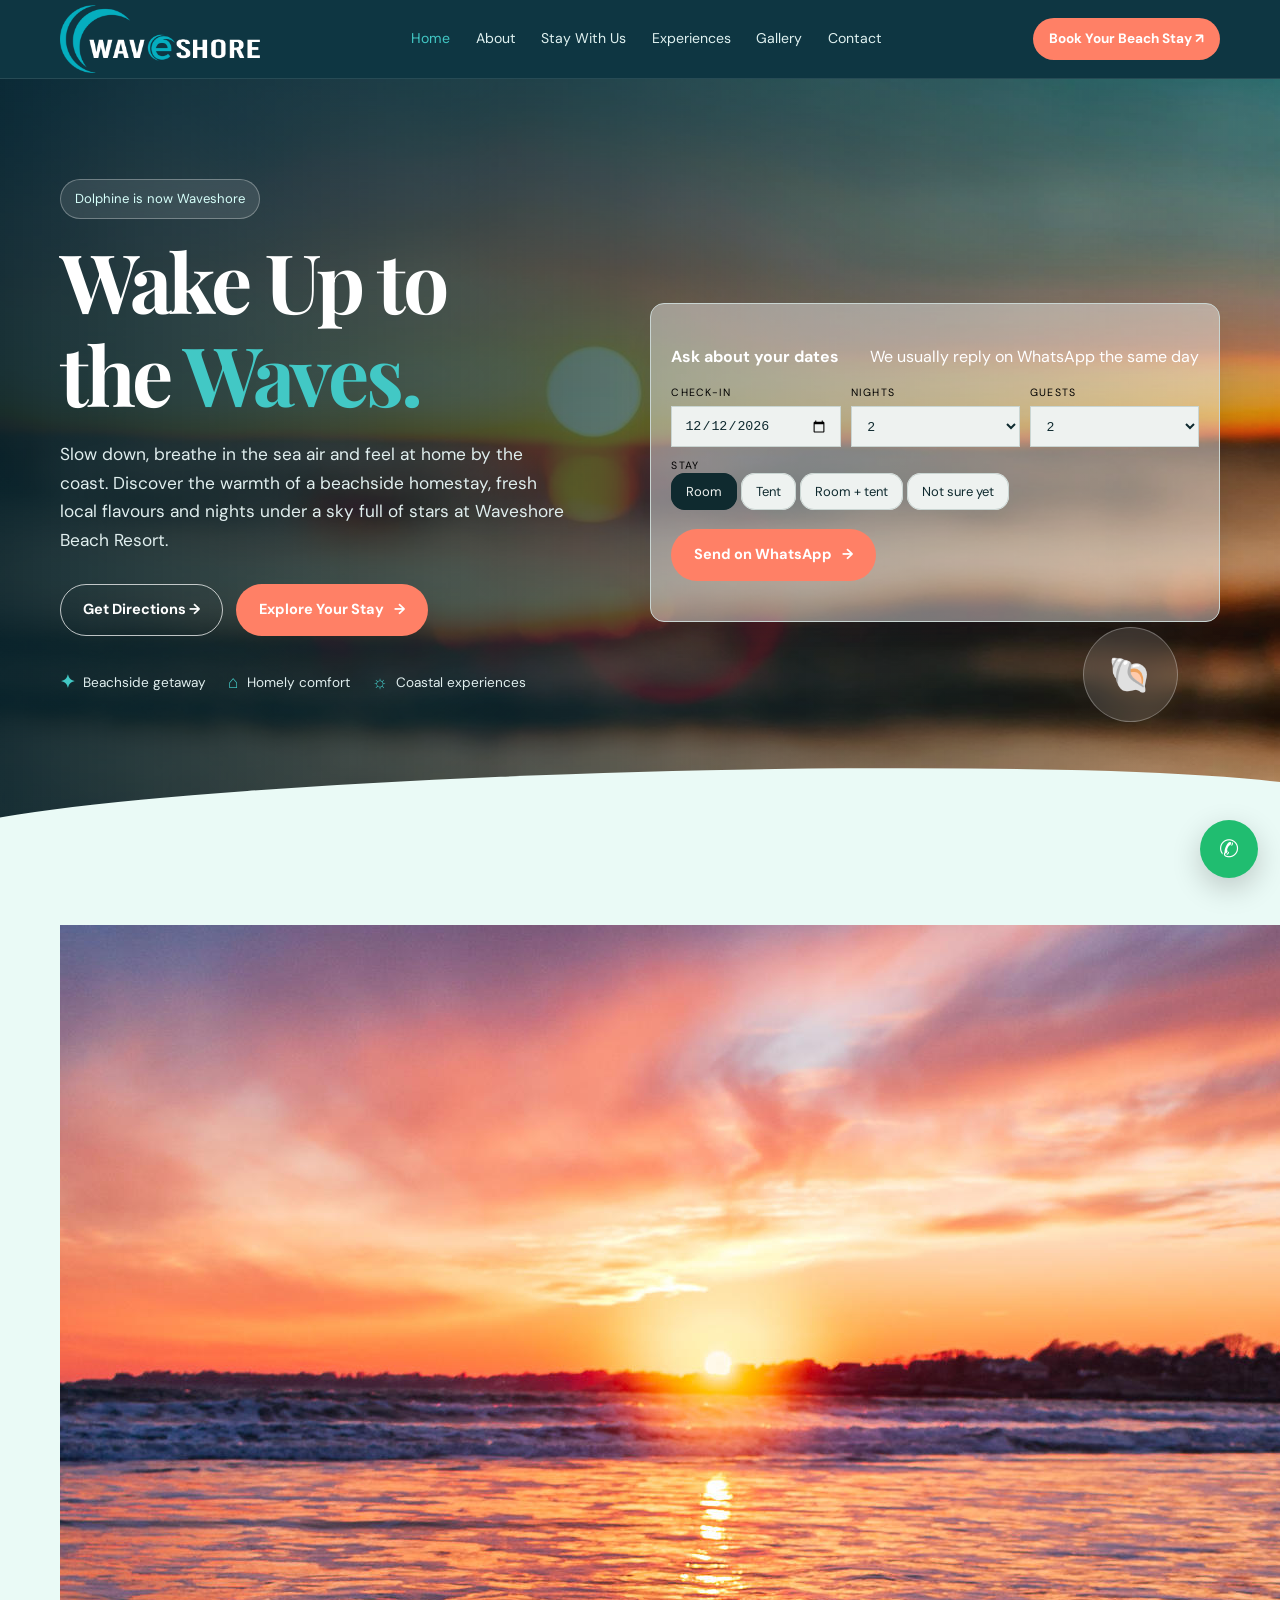
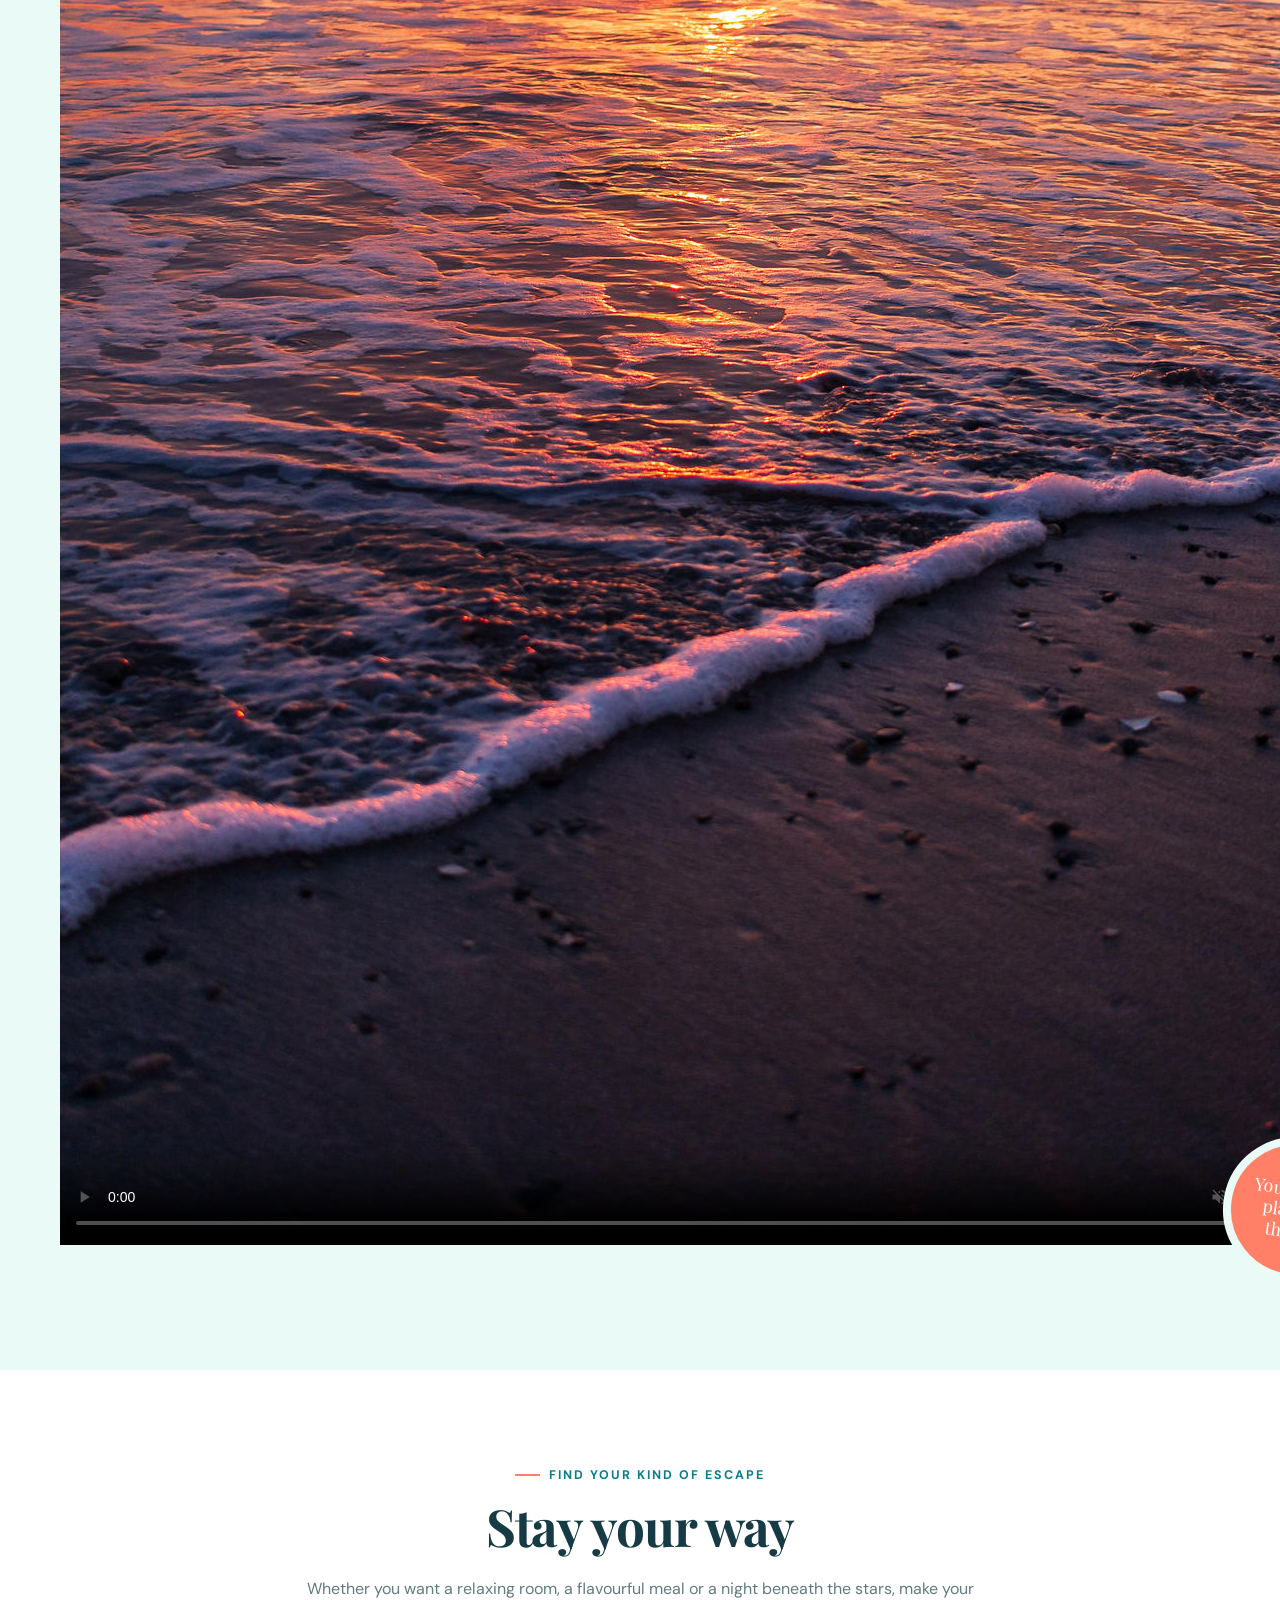
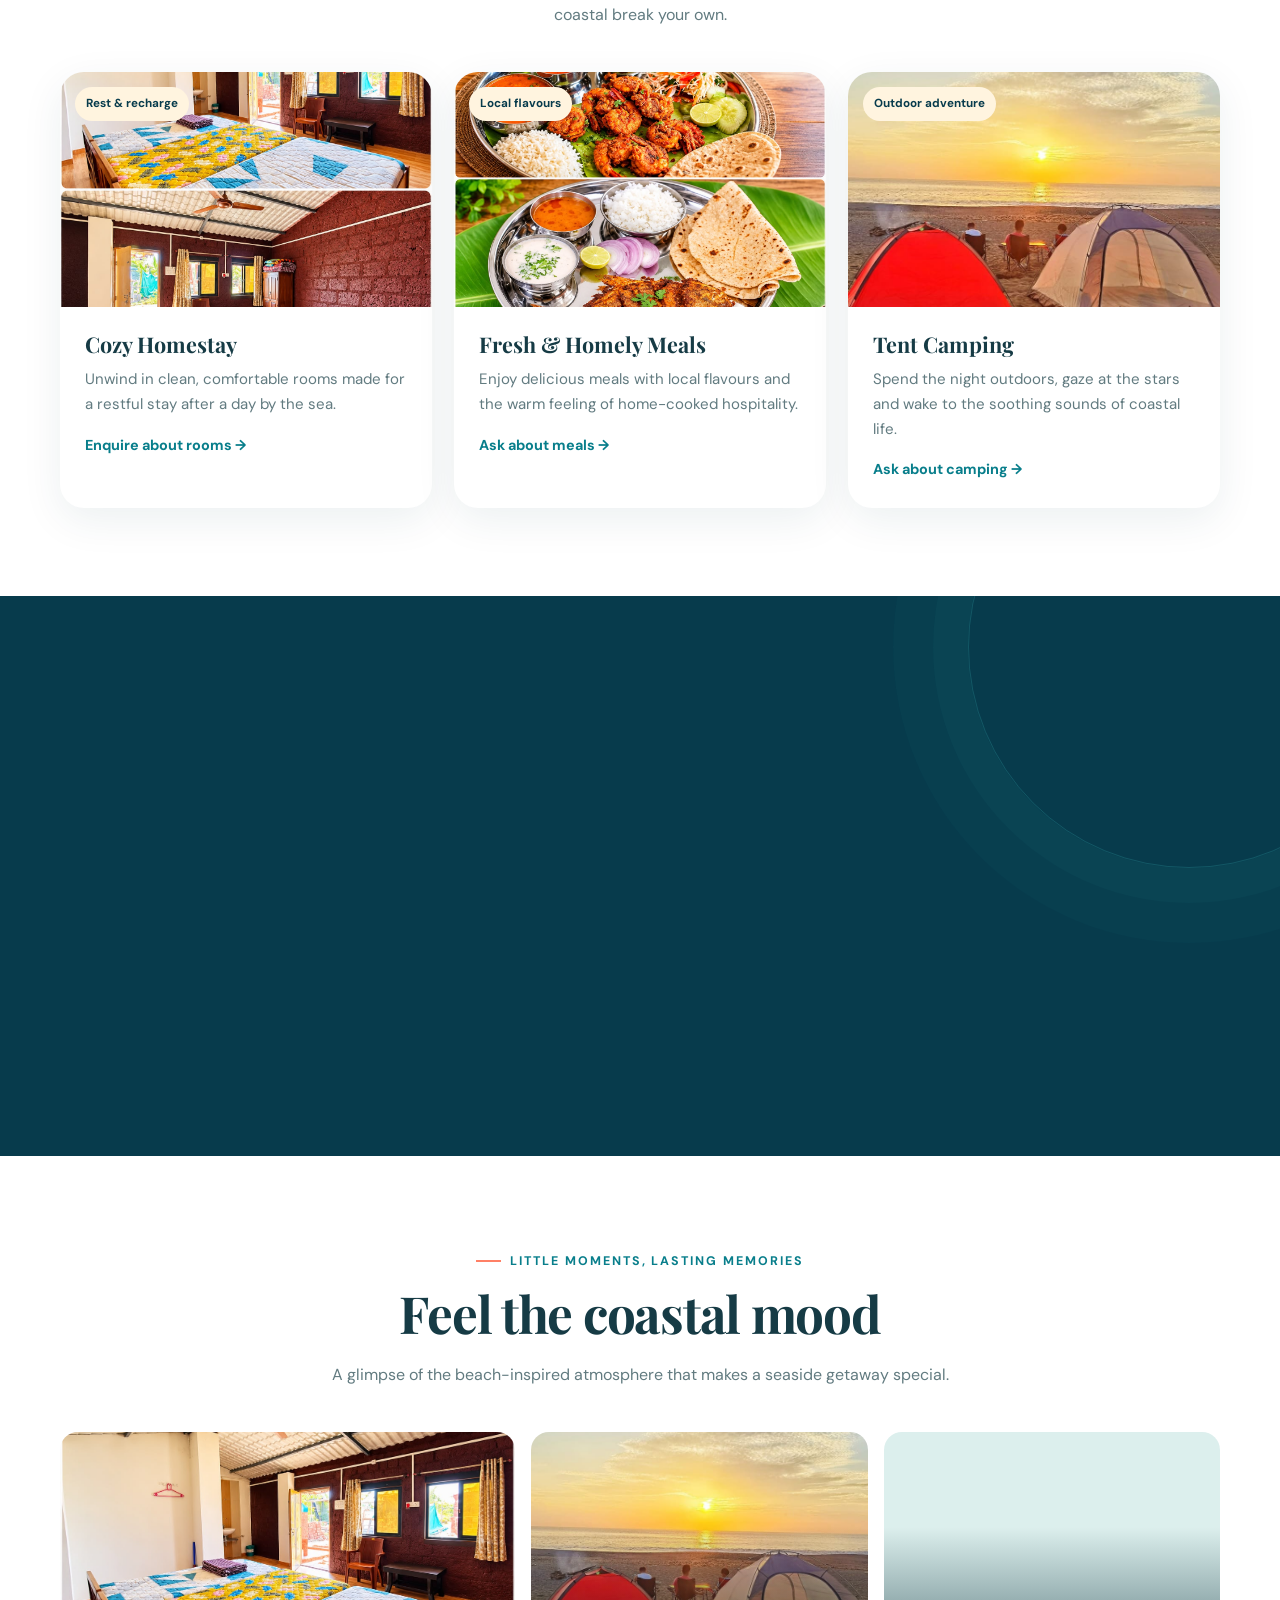
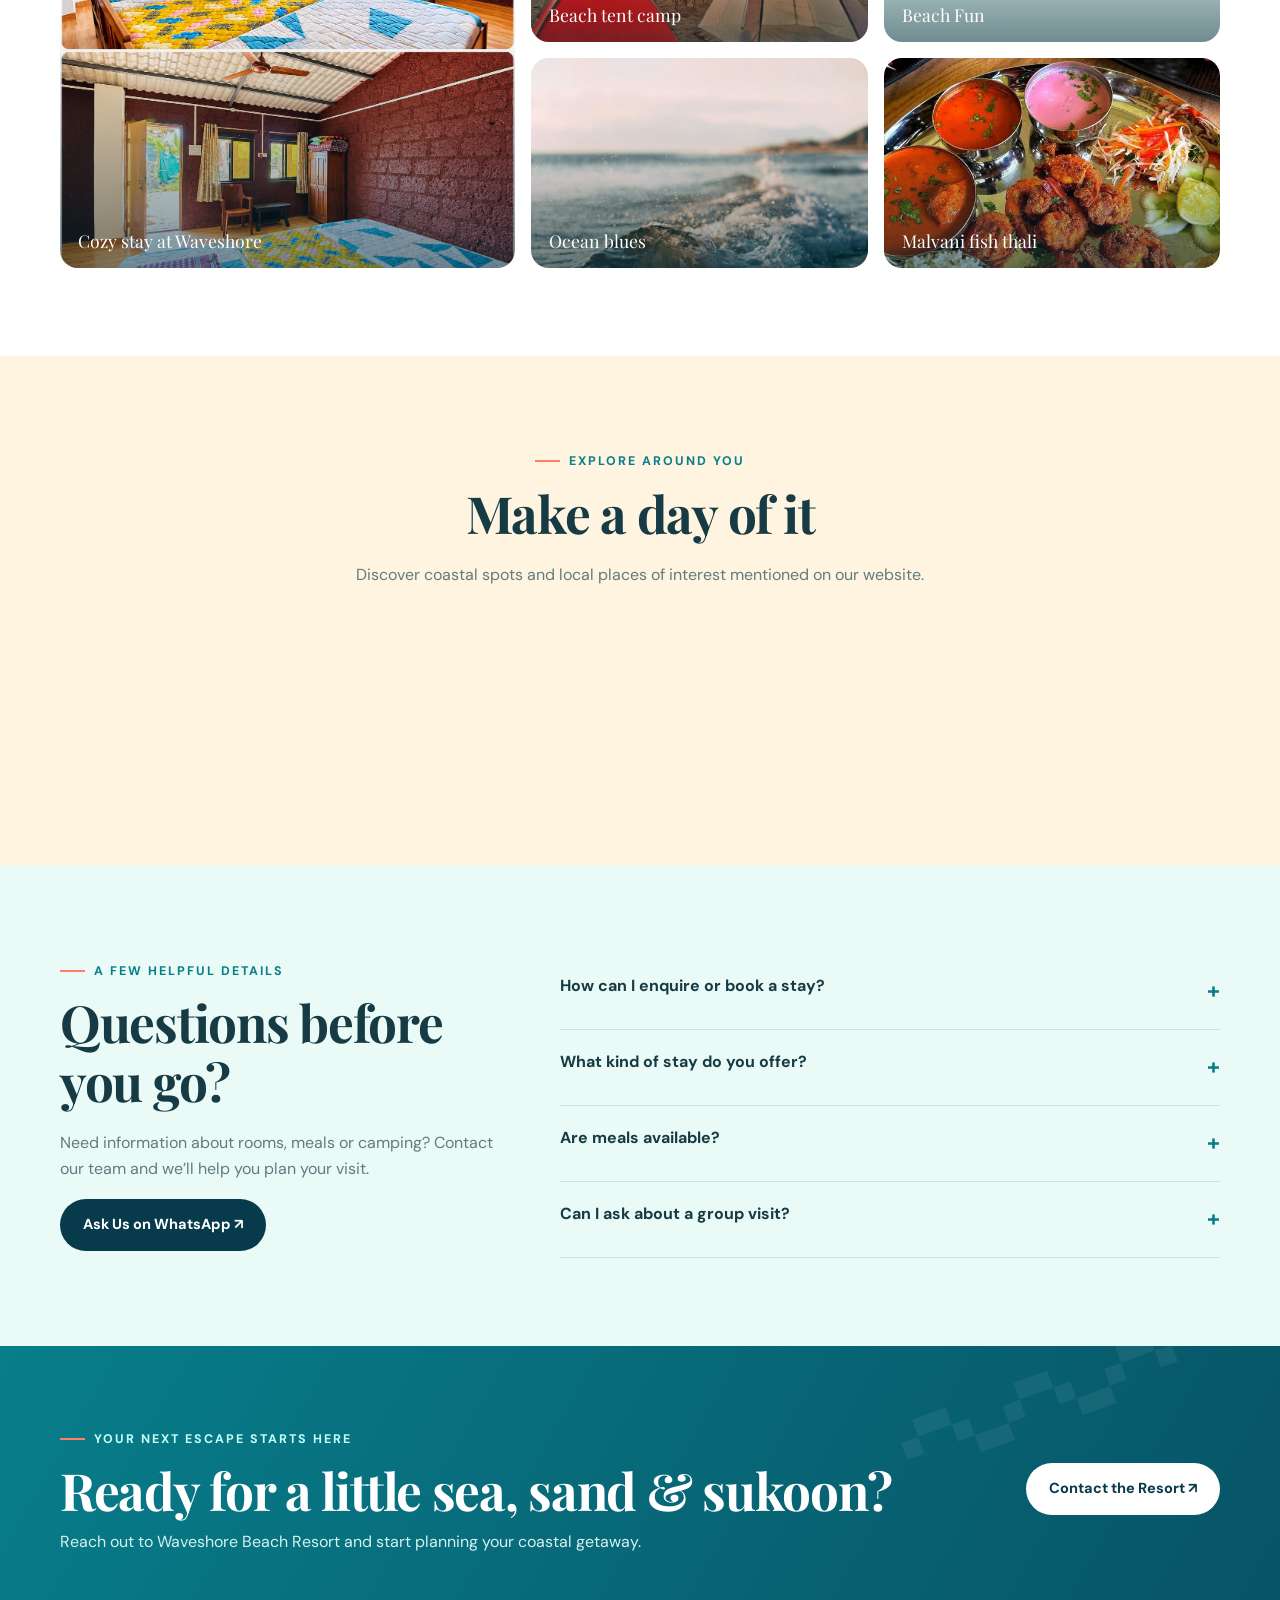
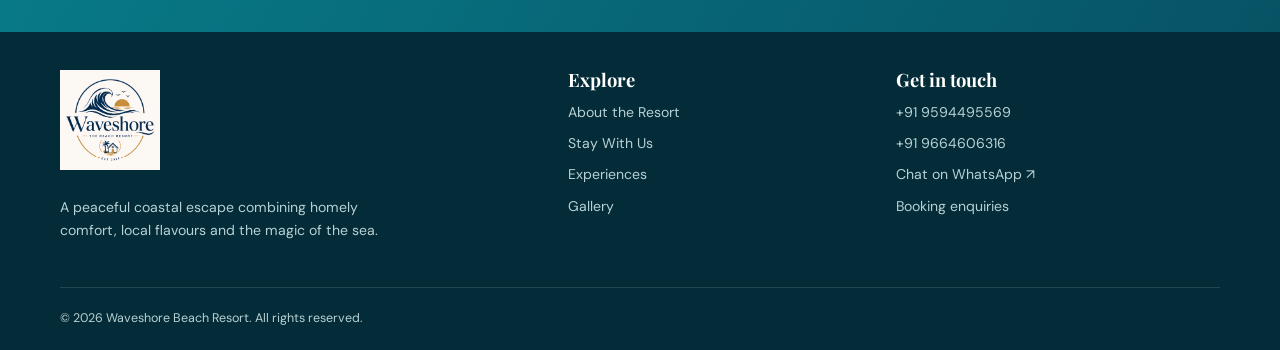
<file: index.html>
<!DOCTYPE html>
        <html lang="en">

        <head>
            <meta charset="UTF-8">
            <meta name="viewport" content="width=device-width, initial-scale=1">
           <title>Waveshore Beach Resort | Beach Homestay in Shiroda</title>

            <meta name="description" content="Experience a peaceful beach stay at Waveshore Beach Resort, a beachside homestay in Shiroda, Konkan. Enjoy nature, sea views and a relaxing coastal escape. Contact us for bookings.">

            <meta name="keywords" content="Waveshore Beach Resort, Waveshore Beach Resort Shiroda, beach homestay in Shiroda, homestay near beach in Shiroda, Shiroda beach stay, beach resort in Shiroda, Konkan beach homestay, nature escape in Konkan, peaceful beach stay, seaside homestay Maharashtra, coastal holiday in Konkan">

            <meta name="robots" content="index, follow">
            <link rel="icon" href="img/favicon.png" type="image/x-icon">
            <meta name="viewport" content="width=device-width, initial-scale=1.0">
            <link rel="canonical" href="https://waveshorebeachresort.in/">            
            <meta property="og:type" content="website">
            <meta property="og:url"
            content="https://waveshorebeachresort.in/">
            <meta property="og:title"
            content="Waveshore Beach Resort | Beach Homestay in Shiroda">
            <meta property="og:description"
            content="Your peaceful nature escape by the beach in Shiroda, Konkan. Discover a relaxing coastal stay at Waveshore Beach Resort. Enquire now!">

            <meta property="og:image"
            content="https://waveshorebeachresort.in/img/resort-preview.jpg">
            <meta property="og:image:alt"
            content="Waveshore Beach Resort, a beachside homestay in Shiroda">
            <meta property="og:image:width" content="1200">
            <meta property="og:image:height" content="630">

            <!-- WhatsApp and other social platforms -->
            <meta name="twitter:card" content="summary_large_image">
            <meta name="twitter:title"
            content="Waveshore Beach Resort | Beach Homestay in Shiroda">
            <meta name="twitter:description"
            content="Experience a peaceful beach stay and nature escape in Shiroda, Konkan.">
            <meta name="twitter:image"
            content="https://waveshorebeachresort.in/img/resort-preview.jpg">
            <meta name="theme-color" content="#073b4c">
            <title>Waveshore Beach Resort | Your Coastal Escape</title>
            <link rel="preconnect" href="https://fonts.googleapis.com">
            <link href="https://fonts.googleapis.com/css2?family=DM+Sans:wght@400;500;600;700&family=Playfair+Display:wght@500;600;700&display=swap" rel="stylesheet">
            <link href="css/styles.css" rel="stylesheet" />

        </head>

        <body>
            <header class="header">
                <div class="container nav">
                    <!-- <a class="brand" href="#home" aria-label="Waveshore Beach Resort home"><span class="brand-icon">〰</span><span class="brand-name"><strong>Waveshore</strong><small>Beach Resort</small></span></a> -->
                    <a class="" href="#home" aria-label="Waveshore Beach Resort home">
                      <img src="img/waveshore-white.png" width="200" />
                    </a>
                    <button class="menu-toggle" id="menuToggle" aria-label="Open menu" aria-expanded="false">☰</button>
                    <nav class="nav-links" id="navLinks" aria-label="Main navigation"><a href="#home" class="active">Home</a><a href="#about">About</a><a href="#stay">Stay With Us</a><a href="#experiences">Experiences</a><a href="#gallery">Gallery</a><a href="#contact">Contact</a></nav>
                 
                    <!-- <a class="nav-book" href="https://wa.me/919664606316?text=Hello%20Waveshore%20Beach%20Resort%2C%20I%20would%20like%20to%20enquire%20about%20a%20stay." target="_blank" rel="noopener noreferrer">Book Your Beach Stay ↗</a> -->
                    <a class="nav-book" href="tel:+919664606316" target="_blank" rel="noopener noreferrer">Book Your Beach Stay ↗</a>
                </div>
            </header>
            <main>
                <section class="hero" id="home">
                    <div class="hero-bg" aria-hidden="true"></div>
                    <div class="container intro-grid">
                        <div class="hero-content reveal">
                            <div class="hero-label">Dolphine is now Waveshore</div>
                            <h1>Wake Up to<br>the <em>Waves.</em></h1>
                            <p class="hero-copy">Slow down, breathe in the sea air and feel at home by the coast. Discover the warmth of a beachside homestay, fresh local flavours and nights under a sky full of stars at Waveshore Beach Resort.</p>
                            <div class="hero-actions">
                                <a class="btn outline"  
                                href="https://www.google.com/maps/dir/?api=1&destination=15.775463%2C73.6598839"
  target="_blank">Get Directions → </a>
                                <a class="btn coral" href="#stay">Explore Your Stay <span>→</span></a>
                                <!-- <a class="btn outline" href="tel:+919664606316" target="_blank" rel="noopener noreferrer">
                                Ask About Availability</a> -->
                            </div>

  

                            <div class="hero-footnote"><span><b>✦</b> Beachside getaway</span><span><b>⌂</b> Homely comfort</span><span><b>☼</b> Coastal experiences</span></div>
                        </div>
                        <div class="availability_form">
                            <form class="enq" id="enquire" aria-labelledby="enq-title">
                                <div class="enq-head">
                                    <strong id="enq-title">Ask about your dates</strong>
                                    <span class="enq-note">We usually reply on WhatsApp the same day</span>
                                </div>
                                <div class="fields">
                                    <div class="field">
                                    <label for="checkin">Check-in</label>
                                    <input id="checkin" type="date" min="2026-11-12">
                                    </div>
                                    <div class="field">
                                    <label for="nights">Nights</label>
                                    <select id="nights"><option>1</option><option selected="">2</option><option>3</option><option>4</option><option>5+</option></select>
                                    </div>
                                    <div class="field">
                                    <label for="guests">Guests</label>
                                    <select id="guests"><option>1</option><option selected="">2</option><option>3</option><option>4</option><option>5</option><option>6</option><option>7–10</option><option>10+</option></select>
                                    </div>
                                    <div class="field full">
                                    <span class="flabel" id="staytype-l">Stay</span>
                                    <div class="seg" role="radiogroup" aria-labelledby="staytype-l">
                                        <input type="radio" name="stay" id="s-room" value="Homestay room" checked=""><label for="s-room">Room</label>
                                        <input type="radio" name="stay" id="s-tent" value="Tent camping"><label for="s-tent">Tent</label>
                                        <input type="radio" name="stay" id="s-both" value="Room + tent (group)"><label for="s-both">Room + tent</label>
                                        <input type="radio" name="stay" id="s-meals" value="Not sure yet, please suggest"><label for="s-meals">Not sure yet</label>
                                    </div>
                                    </div>
                                </div>
                                <div class="enq-foot">
                                    <a class="btn coral" id="waLink" href="https://wa.me/919664606316?text=Hi%20Waveshore!%20I'd%20like%20to%20check%20availability.%0ACheck-in%3A%2020%20Nov%202026%0ANights%3A%201%0AGuests%3A%202%0AStay%3A%20Homestay%20room" target="_blank" rel="noopener">
                                     Send on WhatsApp <span>→</span>
                                    </a>
                                </div>
                                </form>
                        </div>
                    </div>
                    <div class="floating-shell" aria-hidden="true"><span>🐚</span></div>
                    <!-- <div class="floating-shell floating-shell2" aria-hidden="true"><span>🐚</span></div>
                    <div class="floating-shell floating-shell3" aria-hidden="true"><span>🐚</span></div> -->
                </section>

                <section class="section foam" id="about">
                    <div class="container intro-grid">
                        <div class="photo-stack reveal">
						<video  controls autoplay loop muted playsinline poster="img/sunset.jpg">
						  <source src="img/beach.mp4" type="video/mp4">
						</video>
						<!-- <img src="img/sunset.jpg" alt="Sunny beach atmosphere" loading="lazy"> -->
                            <div class="photo-stamp">Your happy
                                <br>place by
                                <br>the sea</div>
                        </div>
                        <div class="intro-copy reveal"><span class="eyebrow">Welcome to Waveshore</span>
                            <h2>A little closer to nature. A lot closer to peace.</h2>
                            <p>At Waveshore Beach Resort, we believe a perfect getaway brings together the warmth of home and the magic of the sea. Just steps from a beautiful beach, our stay is a refreshing escape for families, couples and adventure lovers.</p>
                            <p>Settle into a clean, cozy room, enjoy fresh and delicious meals with local flavours, or choose a more outdoorsy escape with tent camping. Come for the sea, stay for the feeling.</p>
                            <div class="benefits">
                                <div class="benefit"><span>🏡</span><strong>Cozy homestay comfort</strong></div>
                                <div class="benefit"><span>🍲</span><strong>Fresh, homely meals</strong></div>
                                <div class="benefit"><span>⛺</span><strong>Camping under the stars</strong></div>
                            </div>
                            <a class="btn sea-btn" href="#contact">Plan Your Getaway ↗</a>
                        </div>
                    </div>
                </section>

                <section class="section" id="stay">
                    <div class="container">
                        <div class="center-heading reveal"><span class="eyebrow">Find Your Kind of Escape</span>
                            <h2>Stay your way</h2>
                            <p>Whether you want a relaxing room, a flavourful meal or a night beneath the stars, make your coastal break your own.</p>
                        </div>
                        <div class="stay-grid">
                            <article class="stay-card reveal">
                                <div class="stay-img"><img src="img/roomview.jpeg" alt="Comfortable guest room" loading="lazy"><span class="stay-badge">Rest & recharge</span></div>
                                <div class="stay-content">
                                    <h3>Cozy Homestay</h3>
                                    <p>Unwind in clean, comfortable rooms made for a restful stay after a day by the sea.</p><a class="text-link" href="https://wa.me/919664606316?text=Hello%2C%20I%20would%20like%20room%20details." target="_blank" rel="noopener noreferrer">Enquire about rooms →</a></div>
                            </article>
                            <article class="stay-card reveal">
                                <div class="stay-img"><img src="img/fish.jpeg" alt="Freshly prepared food on a table" loading="lazy"><span class="stay-badge">Local flavours</span></div>
                                <div class="stay-content">
                                    <h3>Fresh & Homely Meals</h3>
                                    <p>Enjoy delicious meals with local flavours and the warm feeling of home-cooked hospitality.</p><a class="text-link" href="https://wa.me/919664606316?text=Hello%2C%20please%20share%20meal%20options." target="_blank" rel="noopener noreferrer">
                                        Ask about meals →</a></div>
                            </article>
                            <article class="stay-card reveal">
                                <div class="stay-img"><img src="img/tentcamp.jpg" alt="Tent camping in nature" loading="lazy"><span class="stay-badge">Outdoor adventure</span></div>
                                <div class="stay-content">
                                    <h3>Tent Camping</h3>
                                    <p>Spend the night outdoors, gaze at the stars and wake to the soothing sounds of coastal life.</p>
                                    <a class="text-link" href="https://wa.me/919664606316?text=Hello%2C%20please%20share%20tent%20camping%20details." target="_blank"
                                    rel="noopener noreferrer">Ask about camping →</a></div>
                            </article>
                        </div>
                    </div>
                </section>

                <section class="section experience" id="experiences">
                    <div class="container experience-grid">
                        <div class="reveal"><span class="eyebrow">Make memories by the sea</span>
                            <h2>More than a stay.<br>A coastal feeling.</h2>
                            <p>Let the sea set the pace. Spend slow mornings on the beach, enjoy the company of your favourite people and end the day with the colours of the sunset.</p><a class="btn coral" href="https://wa.me/919664606316?text=Hello%20Waveshore%2C%20help%20me%20plan%20a%20coastal%20stay."
                            target="_blank" rel="noopener noreferrer">Let's Plan It ↗</a></div>
                        <div class="experience-list reveal">
                            <article class="experience-item">
                                <div class="symbol">🌊</div>
                                <h3>Beach time</h3>
                                <p>Enjoy the sand, sea breeze and calming coastal views just moments away.</p>
                            </article>
                            <article class="experience-item">
                                <div class="symbol">🌅</div>
                                <h3>Sunset moments</h3>
                                <p>Pause, take in the colours of the sky and make room for a little sukoon.</p>
                            </article>
                            <article class="experience-item">
                                <div class="symbol">🍤</div>
                                <h3>Local food</h3>
                                <p>Make your visit tastier with fresh meals and regional coastal flavours.</p>
                            </article>
                            <article class="experience-item">
                                <div class="symbol">✨</div>
                                <h3>Outdoor nights</h3>
                                <p>Choose a camping-style escape and enjoy a closer connection with nature.</p>
                            </article>
                        </div>
                    </div>
                </section>

                <section class="section" id="gallery">
                    <div class="container">
                        <div class="center-heading reveal"><span class="eyebrow">Little moments, lasting memories</span>
                            <h2>Feel the coastal mood</h2>
                            <p>A glimpse of the beach-inspired atmosphere that makes a seaside getaway special.</p>
                        </div>
                        <div class="gallery-grid reveal">
                            <a class="gallery-item" href="img/gallery/roomview.jpeg" target="_blank" rel="noopener noreferrer">
                                <img src="img/gallery/roomview.jpeg" alt="Sunset colours by the Waveshore" loading="lazy">
                                <span class="gallery-caption">Cozy stay at Waveshore</span></a>
                            <a class="gallery-item" href="img/gallery/tentcamp.jpg" target="_blank" rel="noopener noreferrer">
                                <img src="img/gallery/tentcamp.jpg" alt="beach in Shiroda" loading="lazy"><span class="gallery-caption">Beach tent camp</span></a>
								<!-- <a class="gallery-item" href="img/beach-people.jpg" target="_blank" rel="noopener noreferrer"> -->
                                <!-- <img src="img/beach-people.jpg" alt="beach in Shiroda" loading="lazy"><span class="gallery-caption">Beach days</span></a> -->
                            <a class="gallery-item" href="javascript:void(0)" rel="noopener noreferrer">
                                <!-- <img src="img/beach-sun.jpg" alt="shiroda beach" loading="lazy"> -->
								<span class="gallery-caption">Beach Fun</span>
								<video width="100%" height="" autoplay muted loop >
								  <source src="img/beachgame.mp4" type="video/mp4">
								</video>
								</a>
                            <!-- <a class="gallery-item" href="img/under-start-camp.jpeg" target="_blank" rel="noopener noreferrer"> -->
                                <!-- <img src="img/gallery/fish.jpeg" alt="Camping in Waveshore" loading="lazy"><span class="gallery-caption">Malvani fish thali</span></a> -->
                            <a class="gallery-item" href="img/wavesimg.jpeg" target="_blank" rel="noopener noreferrer">
                                <img src="img/wavesimg.jpeg" alt="Ocean waves rolling onto a beach" loading="lazy">
                                <span class="gallery-caption">Ocean blues</span></a>
								<a class="gallery-item" href="img/gallery/fish.jpeg" target="_blank" rel="noopener noreferrer">
                                <img src="img/gallery/fish.jpeg" alt="Camping in Waveshore" loading="lazy"><span class="gallery-caption">Malvani fish thali</span></a>
                        </div>
                    </div>
                </section>

                <section class="section sand">
                    <div class="container">
                        <div class="center-heading reveal"><span class="eyebrow">Explore around you</span>
                            <h2>Make a day of it</h2>
                            <p>Discover coastal spots and local places of interest mentioned on our website.</p>
                        </div>
                        <div class="destinations reveal">
                            <div class="destination"><span>🏖️</span><strong>Paradise Beach</strong><small>Beach & water sports area</small></div>
                            <div class="destination"><span>🌴</span><strong>Keri Beach</strong><small>Also known as Querim Beach</small></div>
                            <div class="destination"><span>🛶</span><strong>Navabag Beach</strong><small>Known for kayaking nearby</small></div>
                            <div class="destination"><span>🌊</span><strong>Sagareshwar Beach</strong><small>A popular coastal spot</small></div>
                            <div class="destination"><span>🙏</span><strong>Local Temples</strong><small>Redi Ganpati & Vetoba Temple</small></div>
                        </div>
                    </div>
                </section>

                <section class="section foam" id="faq">
                    <div class="container faq-grid">
                        <div class="reveal"><span class="eyebrow">A few helpful details</span>
                            <h2>Questions before you go?</h2>
                            <p class="muted">Need information about rooms, meals or camping? Contact our team and we’ll help you plan your visit.</p><a class="btn sea-btn" href="https://wa.me/919664606316?text=Hello%20Waveshore%20Beach%20Resort%2C%20I%20have%20a%20question."
                            target="_blank" rel="noopener noreferrer">Ask Us on WhatsApp ↗</a></div>
                        <div class="faq-list reveal">
                            <details>
                                <summary>How can I enquire or book a stay?</summary>
                                <p>Use the Enquire Now or WhatsApp buttons to contact the resort team and discuss your preferred dates and stay requirements.</p>
                            </details>
                            <details>
                                <summary>What kind of stay do you offer?</summary>
                                <p>Waveshore Beach Resort offers a homestay with clean, cozy rooms, an in-house kitchen and tent camping for guests who prefer an outdoor stay.</p>
                            </details>
                            <details>
                                <summary>Are meals available?</summary>
                                <p>The resort website describes an in-house kitchen serving fresh meals with local flavours. Contact the team for current menu and meal arrangements.</p>
                            </details>
                            <details>
                                <summary>Can I ask about a group visit?</summary>
                                <p>Yes, contact the resort directly to discuss your group size, dates and available arrangements.</p>
                            </details>
                        </div>
                    </div>
                </section>

                <section class="cta" id="contact">
                    <div class="container cta-inner reveal">
                        <div><span class="eyebrow" style="color:#c5fffa">Your next escape starts here</span>
                            <h2>Ready for a little sea, sand & sukoon?</h2>
                            <p>Reach out to Waveshore Beach Resort and start planning your coastal getaway.</p>
                        </div>
                        <a class="btn light" href="https://wa.me/919664606316?text=Hello%20Waveshore%20Beach%20Resort%2C%20I%20would%20like%20to%20plan%20a%20stay." target="_blank" rel="noopener noreferrer">Contact the Resort ↗</a></div>
                </section>
            </main>
            <footer>
                <div class="container">
                    <div class="footer-grid">
                        <div>
                            <a class="brand" href="#home">
                            <!-- <span class="brand-icon">〰</span><span class="brand-name"><strong>Waveshore</strong><
                                small>Beach Resort</small></span> -->
                                <img src="img/waveshore-logo.png" width="100" alt="Beach Homestay in Shiroda" />
                            </a>
                            <p style="max-width:340px;margin-top:18px">A peaceful coastal escape combining homely comfort, local flavours and the magic of the sea.</p>
                        </div>
                        <div>
                            <h3>Explore</h3>
                            <div class="footer-links"><a href="#about">About the Resort</a><a href="#stay">Stay With Us</a><a href="#experiences">Experiences</a><a href="#gallery">Gallery</a></div>
                        </div>
                        <div>
                            <h3>Get in touch</h3>
                            <div class="footer-links">
                                <a href="tel:+9594495569">+91 9594495569</a>
                                <a href="tel:+919664606316">+91 9664606316</a>
                                <a href="https://wa.me/919664606316" target="_blank" rel="noopener noreferrer">Chat on WhatsApp ↗</a><a href="#contact">Booking enquiries</a></div>
                        </div>
                    </div>
                    <div class="footer-bottom"><span>© <span id="year"></span> 
                        Waveshore Beach Resort. All rights reserved.</span>
                        <!-- <span>Made for slower days by the sea 🌊</span> -->
                    </div>
                </div>
            </footer>
            <a class="whatsapp" href="https://wa.me/919664606316?text=Hello%20Waveshore%20Beach%20Resort%2C%20I%20would%20like%20to%20enquire." target="_blank" rel="noopener noreferrer" aria-label="Contact Waveshore Beach Resort on WhatsApp">✆</a>
            <script>
                const menuToggle=document.querySelector('#menuToggle'),navLinks=document.querySelector('#navLinks');
                menuToggle.addEventListener('click',()=>{const open=navLinks.classList.toggle('open');menuToggle.setAttribute('aria-expanded',String(open));menuToggle.setAttribute('aria-label',open?'Close menu':'Open menu');menuToggle.textContent=open?'×':'☰'});
                navLinks.querySelectorAll('a').forEach(a=>a.addEventListener('click',()=>{navLinks.classList.remove('open');menuToggle.setAttribute('aria-expanded','false');menuToggle.textContent='☰'}));
                const revealEls=document.querySelectorAll('.reveal');
                if('IntersectionObserver'in window&&!window.matchMedia('(prefers-reduced-motion: reduce)').matches){const ro=new IntersectionObserver(entries=>entries.forEach(e=>{if(e.isIntersecting){e.target.classList.add('visible');ro.unobserve(e.target)}}),{threshold:.12});revealEls.forEach(el=>ro.observe(el))}else revealEls.forEach(el=>el.classList.add('visible'));
                const sections=document.querySelectorAll('main section[id]'),links=document.querySelectorAll('.nav-links a');
                if('IntersectionObserver'in window){const so=new IntersectionObserver(entries=>entries.forEach(e=>{if(e.isIntersecting)links.forEach(a=>a.classList.toggle('active',a.getAttribute('href')==='#'+e.target.id))}),{rootMargin:'-35% 0px -55% 0px'});sections.forEach(s=>so.observe(s))}
                document.querySelector('#year').textContent=new Date().getFullYear();
            </script>

            <script>
                (function(){
                var LAT = 15.775463, LNG = 73.6598839, rad = Math.PI/180;

                // Sunset from the standard sunrise equation, shown in IST
                function sunset(d){
                    var J = d.getTime()/86400000 + 2440587.5;
                    var n = Math.ceil(J - 2451545 + 0.0008);
                    var Js = n - LNG/360;
                    var M = (357.5291 + 0.98560028*Js) % 360;
                    var C = 1.9148*Math.sin(M*rad) + 0.02*Math.sin(2*M*rad) + 0.0003*Math.sin(3*M*rad);
                    var L = (M + C + 180 + 102.9372) % 360;
                    var Jt = 2451545 + Js + 0.0053*Math.sin(M*rad) - 0.0069*Math.sin(2*L*rad);
                    var dec = Math.asin(Math.sin(L*rad)*Math.sin(23.4397*rad));
                    var w = Math.acos((Math.sin(-0.833*rad) - Math.sin(LAT*rad)*Math.sin(dec)) / (Math.cos(LAT*rad)*Math.cos(dec)));
                    return new Date((Jt + w/(2*Math.PI) - 2440587.5)*86400000);
                }
                try{
                    var s = sunset(new Date());
                    var t = s.toLocaleTimeString('en-IN',{hour:'numeric',minute:'2-digit',hour12:true,timeZone:'Asia/Kolkata'}).replace(/\s?(am|pm)/i,'');
                    document.getElementById('sunsetT').innerHTML = t + '<small>pm IST</small>';
                    document.getElementById('tlSunset').textContent = t + ' pm';
                }catch(e){}

                // Enquiry → prefilled WhatsApp message
                var ci = document.getElementById('checkin');
                var tmr = new Date(Date.now() + 86400000*7);
                ci.value = tmr.toISOString().slice(0,10);
                ci.min = new Date().toISOString().slice(0,10);
                function build(){
                    var stay = document.querySelector('input[name="stay"]:checked').value;
                    var date = ci.value ? new Date(ci.value+'T00:00').toLocaleDateString('en-IN',{day:'numeric',month:'short',year:'numeric'}) : 'flexible';
                    var msg = 'Hi Waveshore! I\'d like to check availability.\n' +
                    'Check-in: ' + date + '\nNights: ' + document.getElementById('nights').value +
                    '\nGuests: ' + document.getElementById('guests').value + '\nStay: ' + stay;
                    var url = 'https://wa.me/919664606316?text=' + encodeURIComponent(msg);
                    document.getElementById('waLink').href = url;
                    document.getElementById('waBar').href = url;
                }
                document.getElementById('enquire').addEventListener('input', build);
                document.getElementById('enquire').addEventListener('change', build);
                document.getElementById('enquire').addEventListener('submit', function(e){e.preventDefault()});
                build();

                // "Ask for a tent" etc. preselect the stay type
                document.querySelectorAll('[data-pick]').forEach(function(a){
                    a.addEventListener('click', function(){ var r = document.getElementById(a.dataset.pick); if(r){ r.checked = true; build(); } });
                });

                // Concept switcher — each concept has its own shareable link (#tide, #grove, #dusk)
                var root = document.documentElement, btns = document.querySelectorAll('.vbtn');
                function show(){
                    var h = location.hash.slice(1), v = ['tide','grove','dusk','glass','postcard'].indexOf(h) > -1 ? h : (root.dataset.v || 'tide');
                    root.dataset.v = v;
                    btns.forEach(function(b){ b.setAttribute('aria-pressed', b.dataset.v===v ? 'true' : 'false'); });
                }
                btns.forEach(function(b){ b.addEventListener('click', function(){ location.hash = b.dataset.v; show(); }); });
                window.addEventListener('hashchange', show);
                show();

                // Copy phone number
                var cp = document.getElementById('copyNum');
                cp.addEventListener('click', function(){
                    var num = cp.dataset.num, orig = cp.textContent;
                    function done(){ cp.textContent = 'Number copied'; setTimeout(function(){cp.textContent = orig}, 1800); }
                    if(navigator.clipboard){ navigator.clipboard.writeText(num).then(done, function(){}); }
                });
                })();
                </script>
        </body>

      </html>
</file>
<file: css/styles.css>
:root {
  --deep: #073b4c;
  --deep2: #052e3b;
  --sea: #087e8b;
  --aqua: #42c8c5;
  --foam: #eafaf6;
  --sand: #fff4df;
  --coral: #ff8066;
  --ink: #163b45;
  --muted: #627b80;
  --line: rgba(7, 59, 76, .12);
  --shadow: 0 18px 55px rgba(7, 59, 76, .12);
  --radius: 24px
}

* {
  box-sizing: border-box
}

html {
  scroll-behavior: smooth;
  scroll-padding-top: 80px
}

body {
  margin: 0;
  color: var(--ink);
  background: #fff;
  font-family: "DM Sans", sans-serif;
  line-height: 1.65
}

img {
  display: block;
  max-width: 100%
}

a {
  text-decoration: none;
  color: inherit
}

button {
  font: inherit
}

.container {
  width: min(1160px, calc(100% - 40px));
  margin: auto
}

.section {
  padding: 88px 0
}

.foam {
  background: var(--foam)
}

.sand {
  background: var(--sand)
}

.eyebrow {
  display: inline-flex;
  align-items: center;
  gap: 9px;
  color: var(--sea);
  font-size: .78rem;
  letter-spacing: .16em;
  text-transform: uppercase;
  font-weight: 700
}

.eyebrow:before {
  content: "";
  width: 25px;
  height: 2px;
  background: var(--coral)
}

h1,
h2,
h3 {
  font-family: "Playfair Display", Georgia, serif;
  line-height: 1.14
}

h1 {
  font-size: clamp(3rem, 6.4vw, 5.8rem);
  letter-spacing: -.04em;
  margin: 15px 0 20px
}

h2 {
  font-size: clamp(2.1rem, 4vw, 3.4rem);
  margin: 12px 0 20px;
  letter-spacing: -.025em
}

h3 {
  font-size: 1.35rem;
  margin: 0 0 10px
}

p {
  margin-top: 0
}

.muted {
  color: var(--muted)
}

.btn {
  display: inline-flex;
  align-items: center;
  justify-content: center;
  gap: 10px;
  padding: 13px 22px;
  border-radius: 999px;
  border: 1px solid transparent;
  font-weight: 700;
  font-size: .91rem;
  transition: transform .25s, box-shadow .25s;
  cursor: pointer
}

.btn:hover {
  transform: translateY(-3px);
  box-shadow: 0 12px 28px #087e8b38
}

.coral {
  color: #fff;
  background: var(--coral)
}

.light {
  color: var(--deep);
  background: white
}

.outline {
  border-color: #ffffffb8;
  color: white;
  background: transparent
}

.sea-btn {
  background: var(--deep);
  color: white
}

/* navigation */

.header {
  position: sticky;
  top: 0;
  z-index: 100;
  background: #052e3bf5;
  color: white;
  backdrop-filter: blur(14px);
  border-bottom: 1px solid #ffffff1a
}

.nav {
  min-height: 78px;
  display: flex;
  align-items: center;
  justify-content: space-between;
  gap: 22px
}

.brand {
  display: inline-flex;
  align-items: center;
  gap: 11px;
  min-width: max-content
}

.brand-icon {
  display: grid;
  place-items: center;
  width: 43px;
  height: 43px;
  border-radius: 50%;
  color: var(--deep);
  background: var(--aqua);
  font-size: 1.5rem;
  box-shadow: 0 0 0 5px #42c8c51f
}

.brand-name {
  display: flex;
  flex-direction: column;
  line-height: 1.12
}

.brand-name strong {
  font: 600 1.22rem "Playfair Display", Georgia, serif
}

.brand-name small {
  margin-top: 4px;
  color: #a9d9d8;
  font-size: .63rem;
  letter-spacing: .18em;
  text-transform: uppercase
}

.nav-links {
  display: flex;
  align-items: center;
  gap: clamp(14px, 2vw, 26px)
}

.nav-links a {
  color: #e0f2f1;
  font-size: .88rem;
  transition: color .2s
}

.nav-links a:hover,
.nav-links a.active {
  color: var(--aqua)
}

.nav-book {
  background: var(--coral);
  color: white;
  border-radius: 999px;
  padding: 10px 16px;
  font-weight: 700;
  font-size: .85rem;
  white-space: nowrap
}

.menu-toggle {
  display: none;
  color: white;
  background: transparent;
  border: 1px solid #46717b;
  border-radius: 10px;
  padding: 7px 11px;
  font-size: 1.25rem
}

/* hero */

.hero {
  position: relative;
  overflow: hidden;
  min-height: 650px;
  color: white;
  background: var(--deep);
  isolation: isolate
}

.hero-bg {
  position: absolute;
  inset: 0;
  z-index: -3;
  background: linear-gradient(90deg, #03232ee8 0%, #03303ca6 48%, #03303c20 100%), 
  url("../img/beach-night.jpg") center 48%/cover;
  animation: zoom 18s ease-in-out infinite alternate
}

.hero:after {
  content: "";
  position: absolute;
  inset: auto -5% -75px;
  height: 140px;
  z-index: -1;
  background: var(--foam);
  border-radius: 50% 50% 0 0/34% 34% 0 0;
  transform: rotate(-1.6deg)
}

.hero-content {
  padding: 100px 0 140px;
  max-width: 740px
}

.hero-label {
  display: inline-flex;
  align-items: center;
  gap: 9px;
  color: #d6fffa;
  border: 1px solid #ffffff4d;
  border-radius: 999px;
  padding: 8px 14px;
  background: #ffffff1a;
  backdrop-filter: blur(10px);
  font-size: .82rem
}

.hero-label span {
  color: var(--coral)
}

.hero h1 em {
  color: var(--aqua);
  font-style: normal
}

.hero-copy {
  max-width: 590px;
  color: #e0eeee;
  font-size: 1.08rem;
  margin-bottom: 30px
}

.hero-actions {
  display: flex;
  flex-wrap: wrap;
  gap: 13px
}

.hero-footnote {
  margin-top: 32px;
  display: flex;
  flex-wrap: wrap;
  gap: 22px;
  color: #e0eeee;
  font-size: .85rem
}

.hero-footnote span {
  display: inline-flex;
  align-items: center;
  gap: 8px
}

.hero-footnote b {
  color: var(--aqua);
  font-size: 1.1rem
}

.floating-shell {
  position: absolute;
  right: 8%;
  bottom: 115px;
  width: 95px;
  height: 95px;
  border-radius: 50%;
  display: grid;
  place-items: center;
  background: #ffffff1f;
  border: 1px solid #ffffff47;
  backdrop-filter: blur(8px);
  animation: bob 5s ease-in-out infinite
}

.floating-shell span {
  font-size: 2.2rem
}
.floating-shell2{
    right: 20%;
    bottom: 30%;

}
.floating-shell3{
    right: 15%;
    bottom: 30%;

}

/* intro */

.intro-grid {
  display: grid;
  grid-template-columns: .95fr 1.05fr;
  gap: 75px;
  align-items: center
}

.photo-stack {
  position: relative;
  padding: 0 28px 28px 0
}

.photo-stack>img {
  width: 100%;
  height: 470px;
  object-fit: cover;
  border-radius: 46% 46% 22px 22px;
  box-shadow: var(--shadow)
}

.photo-stamp {
  position: absolute;
  right: 0;
  bottom: 0;
  width: 145px;
  height: 145px;
  border: 8px solid var(--foam);
  border-radius: 50%;
  background: var(--coral);
  color: white;
  display: grid;
  place-items: center;
  text-align: center;
  padding: 18px;
  font: 1.1rem/1.2 "Playfair Display", Georgia, serif;
  transform: rotate(8deg)
}

.intro-copy p {
  color: var(--muted)
}

.benefits {
  display: grid;
  grid-template-columns: repeat(3, 1fr);
  gap: 12px;
  margin: 28px 0
}

.benefit {
  background: white;
  border: 1px solid var(--line);
  border-radius: 16px;
  padding: 16px 12px
}

.benefit span {
  display: block;
  font-size: 1.5rem;
  margin-bottom: 7px
}

.benefit strong {
  display: block;
  font-size: .85rem;
  line-height: 1.3
}

/* stays */

.center-heading {
  max-width: 690px;
  margin: 0 auto 44px;
  text-align: center
}

.center-heading .eyebrow {
  justify-content: center
}

.center-heading p {
  color: var(--muted)
}

.stay-grid {
  display: grid;
  grid-template-columns: repeat(3, 1fr);
  gap: 22px
}

.stay-card {
  background: white;
  border-radius: var(--radius);
  overflow: hidden;
  box-shadow: 0 12px 40px #073b4c14;
  transition: transform .3s, box-shadow .3s
}

.stay-card:hover {
  transform: translateY(-8px);
  box-shadow: var(--shadow)
}

.stay-img {
  height: 235px;
  overflow: hidden;
  position: relative
}

.stay-img img {
  width: 100%;
  height: 100%;
  object-fit: cover;
  transition: transform .6s
}

.stay-card:hover .stay-img img {
  transform: scale(1.07)
}

.stay-badge {
  position: absolute;
  top: 15px;
  left: 15px;
  background: var(--sand);
  color: var(--deep);
  padding: 7px 11px;
  border-radius: 999px;
  font-size: .73rem;
  font-weight: 700
}

.stay-content {
  padding: 25px
}

.stay-content p {
  color: var(--muted);
  font-size: .94rem
}

.text-link {
  color: var(--sea);
  font-weight: 700;
  font-size: .9rem
}

/* experience */

.experience {
  position: relative;
  overflow: hidden;
  background: var(--deep);
  color: white
}

.experience:before {
  content: "";
  position: absolute;
  width: 440px;
  height: 440px;
  border: 1px solid #42c8c533;
  border-radius: 50%;
  right: -130px;
  top: -170px;
  box-shadow: 0 0 0 35px #42c8c509, 0 0 0 75px #42c8c506
}

.experience-grid {
  display: grid;
  grid-template-columns: .8fr 1.2fr;
  gap: 65px;
  align-items: center;
  position: relative
}

.experience h2 {
  color: white
}

.experience p {
  color: #c2d9dc
}

.experience .eyebrow {
  color: var(--aqua)
}

.experience-list {
  display: grid;
  grid-template-columns: 1fr 1fr;
  gap: 15px
}

.experience-item {
  padding: 23px;
  border: 1px solid #ffffff24;
  border-radius: 18px;
  background: #ffffff0e
}

.experience-item .symbol {
  font-size: 1.7rem;
  margin-bottom: 14px
}

.experience-item h3 {
  color: white;
  font-size: 1.18rem
}

.experience-item p {
  font-size: .88rem;
  margin-bottom: 0
}

/* gallery */

.gallery-grid {
  display: grid;
  grid-template-columns: 1.15fr .85fr .85fr;
  grid-template-rows: 210px 210px;
  gap: 16px
}

.gallery-item {
  overflow: hidden;
  border-radius: 18px;
  position: relative;
  background: #dcefed
}

.gallery-item:first-child {
  grid-row: span 2
}

.gallery-item img {
  width: 100%;
  height: 100%;
  object-fit: cover;
  transition: transform .6s
}

.gallery-item:hover img {
  transform: scale(1.08)
}

.gallery-item:after {
  content: "";
  position: absolute;
  inset: 45% 0 0;
  background: linear-gradient(transparent, #042a3480)
}

.gallery-caption {
  position: absolute;
  z-index: 1;
  bottom: 16px;
  left: 18px;
  color: white;
  font: 1.1rem "Playfair Display", Georgia, serif
}

/* destinations and FAQ */

.destinations {
  display: grid;
  grid-template-columns: repeat(5, 1fr);
  gap: 13px
}

.destination {
  background: white;
  border: 1px solid var(--line);
  border-radius: 16px;
  padding: 20px 14px;
  text-align: center;
  transition: transform .25s, border-color .25s
}

.destination:hover {
  transform: translateY(-5px);
  border-color: var(--aqua)
}

.destination span {
  display: block;
  font-size: 1.7rem;
  margin-bottom: 10px
}

.destination strong {
  font-size: .9rem;
  display: block
}

.destination small {
  display: block;
  color: var(--muted);
  margin-top: 5px;
  font-size: .75rem
}

.faq-grid {
  display: grid;
  grid-template-columns: .8fr 1.2fr;
  gap: 60px
}

.faq-list details {
  border-bottom: 1px solid var(--line);
  padding: 19px 0
}

.faq-list summary {
  list-style: none;
  cursor: pointer;
  font-weight: 700;
  display: flex;
  justify-content: space-between;
  gap: 20px
}

.faq-list summary::-webkit-details-marker {
  display: none
}

.faq-list summary:after {
  content: "+";
  color: var(--sea);
  font-size: 1.4rem
}

.faq-list details[open] summary:after {
  content: "−"
}

.faq-list details p {
  color: var(--muted);
  margin: 12px 0 0
}

/* CTA footer */

.cta {
  padding: 76px 0;
  background: linear-gradient(120deg, #087e8b, #075365);
  color: white;
  position: relative;
  overflow: hidden
}

.cta:after {
  content: "〰";
  position: absolute;
  right: 7%;
  top: -70px;
  font-size: 18rem;
  line-height: 1;
  color: #ffffff0f;
  transform: rotate(-20deg)
}

.cta-inner {
  position: relative;
  z-index: 1;
  display: flex;
  align-items: center;
  justify-content: space-between;
  gap: 30px
}

.cta h2 {
  margin-bottom: 10px
}

.cta p {
  color: #d4f2f0;
  margin: 0
}

footer {
  background: #042c38;
  color: #b7d1d4;
  padding: 38px 0 22px
}

.footer-grid {
  display: grid;
  grid-template-columns: 1.3fr .8fr .9fr;
  gap: 40px;
  padding-bottom: 30px
}

footer h3 {
  color: white;
  font-size: 1.15rem
}

footer p,
footer a {
  color: #b7d1d4;
  font-size: .88rem
}

.footer-links {
  display: grid;
  gap: 8px
}

.footer-links a:hover {
  color: var(--aqua)
}

.footer-bottom {
  display: flex;
  justify-content: space-between;
  gap: 20px;
  border-top: 1px solid #ffffff1f;
  padding-top: 20px;
  font-size: .78rem
}

.whatsapp {
  position: fixed;
  z-index: 90;
  right: 22px;
  bottom: 22px;
  width: 58px;
  height: 58px;
  display: grid;
  place-items: center;
  border-radius: 50%;
  color: white;
  background: #20bd70;
  box-shadow: 0 10px 30px #0003;
  font-size: 1.5rem;
  transition: transform .2s
}

.whatsapp:hover {
  transform: translateY(-4px) scale(1.04)
}

.reveal {
  opacity: 0;
  transform: translateY(24px);
  transition: opacity .7s ease, transform .7s ease
}

.reveal.visible {
  opacity: 1;
  transform: translateY(0)
}

@keyframes bob {
  0%,
  100% {
    transform: translateY(0) rotate(-4deg)
  }
  50% {
    transform: translateY(-14px) rotate(5deg)
  }
}

@keyframes zoom {
  from {
    transform: scale(1.04)
  }
  to {
    transform: scale(1.12)
  }
}

@media(prefers-reduced-motion:reduce) {
  *,
  *:before,
  *:after {
    scroll-behavior: auto !important;
    animation-duration: .01ms !important;
    animation-iteration-count: 1 !important;
    transition-duration: .01ms !important
  }
  .reveal {
    opacity: 1;
    transform: none
  }
}

@media(max-width:1000px) {
  .nav-links {
    gap: 14px
  }
  .nav-links a {
    font-size: .82rem
  }
  .intro-grid,
  .experience-grid,
  .faq-grid {
    gap: 38px
  }
  .destinations {
    grid-template-columns: repeat(3, 1fr)
  }
  .floating-shell {
    right: 4%
  }
}

@media(max-width:760px) {
  .container {
    width: min(100% - 32px, 560px)
  }
  .section {
    padding: 66px 0
  }
  .nav {
    min-height: 70px
  }
  .menu-toggle {
    display: block
  }
  .nav-book {
    display: none
  }
  .nav-links {
    display: none;
    position: absolute;
    left: 0;
    right: 0;
    top: 70px;
    padding: 18px 24px 24px;
    background: var(--deep2);
    flex-direction: column;
    align-items: flex-start;
    border-top: 1px solid #ffffff1a
  }
  .nav-links.open {
    display: flex
  }
  .nav-links a {
    padding: 6px 0;
    font-size: .95rem
  }
  .hero {
    min-height: auto
  }
  .hero-bg {
    background-position: 60% center
  }
  .hero-content {
    padding: 30px 0 0;
  }
  .hero-copy {
    font-size: 1rem
  }
  .floating-shell {
    width: 64px;
    height: 64px;
    right: 8%;
    bottom: 62px
  }
  .hero-footnote{
    display: none;
  }
  .floating-shell span {
    font-size: 1.6rem
  }
  .intro-grid,
  .experience-grid,
  .faq-grid {
    grid-template-columns: 1fr
  }
  .photo-stack {
    max-width: 480px
  }
  .photo-stack>img {
    height: 390px
  }
  .stay-grid {
    grid-template-columns: 1fr
  }
  .stay-card {
    display: grid;
    grid-template-columns: .9fr 1.1fr
  }
  .stay-img {
    height: 100%;
    min-height: 230px
  }
  .experience-list {
    gap: 10px
  }
  .gallery-grid {
    grid-template-columns: 1fr 1fr;
    grid-template-rows: 230px 160px 160px
  }
  .gallery-item:first-child {
    grid-column: span 2;
    grid-row: auto
  }
  .cta-inner {
    align-items: flex-start;
    flex-direction: column
  }
  .footer-grid {
    grid-template-columns: 1fr 1fr
  }
  .footer-grid>div:first-child {
    grid-column: span 2
  }
}

@media(max-width:460px) {
  .brand-name strong {
    font-size: 1.05rem
  }
  .brand-icon {
    width: 38px;
    height: 38px
  }
  .hero h1 {
    font-size: 3rem
  }
  .hero-actions .btn {
    width: 100%
  }
  .hero-footnote {
    gap: 12px;
    flex-direction: column
  }
  .benefits {
    grid-template-columns: 1fr
  }
  .benefit {
    display: flex;
    align-items: center;
    gap: 12px
  }
  .benefit span {
    margin: 0
  }
  .stay-card {
    display: block
  }
  .stay-img {
    height: 220px
  }
  .experience-list {
    grid-template-columns: 1fr
  }
  .gallery-grid {
    grid-template-rows: 210px 150px 150px;
    gap: 10px
  }
  .destinations {
    grid-template-columns: repeat(2, 1fr)
  }
  .footer-grid {
    grid-template-columns: 1fr;
    gap: 25px
  }
  .footer-grid>div:first-child {
    grid-column: auto
  }
  .footer-bottom {
    flex-direction: column
  }
  .whatsapp {
    right: 14px;
    bottom: 14px;
    width: 52px;
    height: 52px
  }
}


.enq {
    background: #ffffff69;
    border: 1px solid #c9d5d2;
    border-radius: 14px;
    padding: 40px 20px;
    display: grid;
    gap: 14px;
    margin-top: 8px;
    box-shadow: 0 18px 40px -28px rgba(10, 20, 30, .45);
}
.enq-head {
    display: flex;
    justify-content: space-between;
    align-items: baseline;
    gap: 12px;
    flex-wrap: wrap;
}
.fields {
    display: grid;
    grid-template-columns: 1fr 1fr 1fr;
    gap: 10px;
}
.field {
    display: grid;
    gap: 4px;
    min-width: 0;
}
.field label, .field .flabel {
    font-size: .66rem;
    letter-spacing: .12em;
    text-transform: uppercase;
    color: #000;
}
.field input, .field select {
    color: #0f2a2f;
    background: #eef2f0;
    border: 1px solid #c9d5d2;
    border-radius: calc(var(--r) * .7);
    padding: 11px 12px;
    width: 100%;
    min-width: 0;
}
.field.full {
    grid-column: 1 / -1;
}
.seg input {
    position: absolute;
    opacity: 0;
    pointer-events: none;
}
.seg label {
    text-transform: none;
    letter-spacing: 0;
    color: #0f2a2f;
    padding: 9px 14px;
    border: 1px solid #c9d5d2;
    border-radius: 14px;
    cursor: pointer;
    background: #eef2f0;
    font-size: 13px;
}
.seg input:checked+label {
    background: #0f2a2f;
    color: #eef2f0;
    border-color: #0f2a2f;
}
.enq-foot{
  margin-top: 10px;
}
</file>
